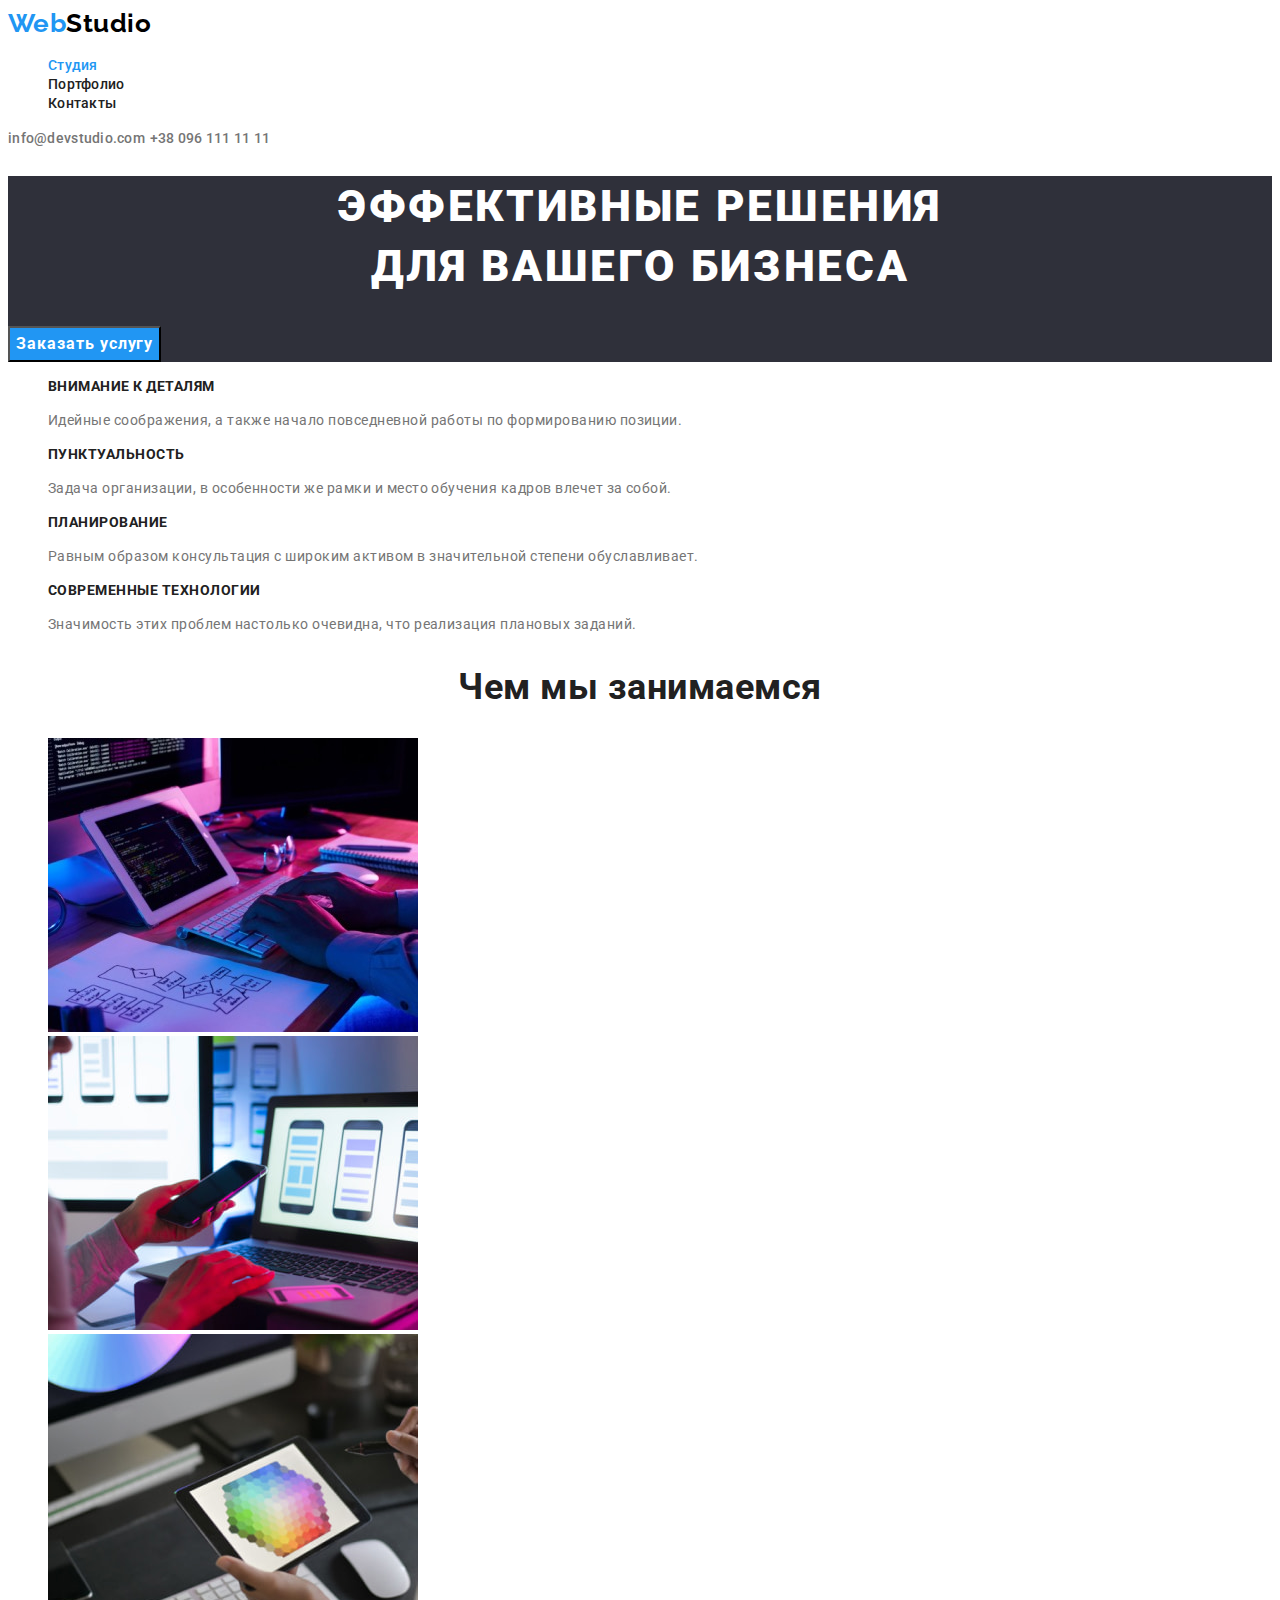
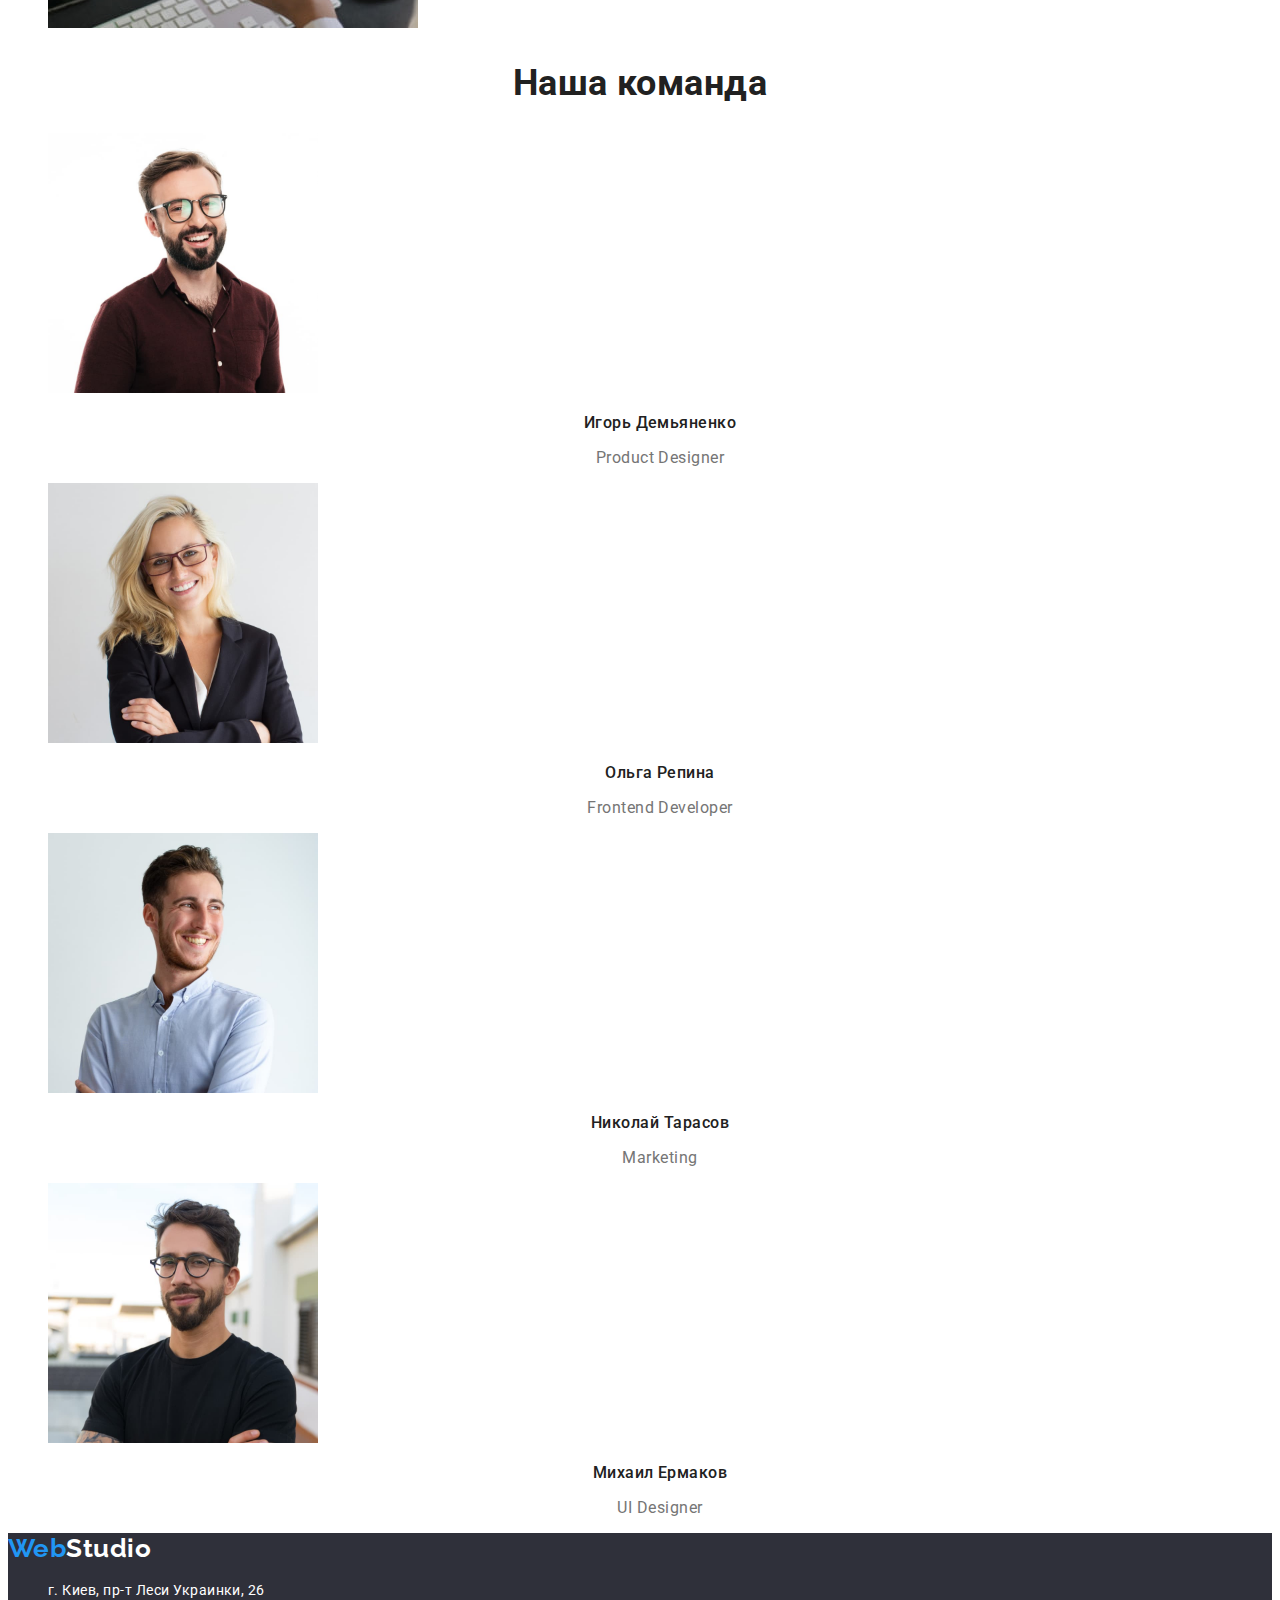
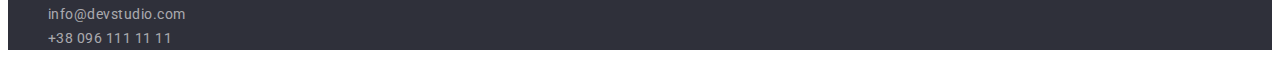
<file: index.html>
<!DOCTYPE html>
<html lang="ru">
<head>
    <meta charset="UTF-8">
    <meta http-equiv="X-UA-Compatible" content="IE=edge">
    <meta name="viewport" content="width=device-width, initial-scale=1.0">
    <title>Студия</title>
    <link rel="preconnect" href="https://fonts.googleapis.com">
    <link rel="preconnect" href="https://fonts.gstatic.com" crossorigin>
    <link href="https://fonts.googleapis.com/css2?family=Raleway:wght@700&family=Roboto:wght@400;500;700;900&display=swap"
        rel="stylesheet">
    <link rel="stylesheet" href="./css/styles.css">
</head>
<body>
    <header>
            <!--Шапка Сайта-->
            <nav>
                <a href="index.html" class="logo">Web<span class="logo-header">Studio</span></a>
                <ul class="site-nav list">
                    <li> <a href="./index.html" class="link current">Студия</a></li>
                    <li> <a href="./portfolio.html" class="link">Портфолио</a></li>
                    <li> <a href="#" class="link">Контакты</a></li>
                </ul>
            </nav>
            <div class="contacts list">
                <a href="mailto:info@devstudio.com" class="link">info@devstudio.com</a>                                               
                <a href="tel:+380961111111" class="link">+38 096 111 11 11</a>   
            </div>
    </header>
    
    <main>

             <!--Герой-->
        <div>
            <section class="hero">
                <h1 class="hero-title">Эффективные решения <br>  для вашего бизнеса</h1>
                <button type="button" class="button-secondary">Заказать услугу</button>
            </section>
        </div>

            <!--Преимущества-->
            <section class="section">
                <h2 class="section-title" hidden>Преимущества</h2>
                <ul class="feature-list list">
                    <li><h3 class="feature-title">Внимание к деталям</h3>
                        <p class="feature-item">Идейные соображения, а также начало повседневной работы по формированию позиции.</p></li>
                    <li><h3 class="feature-title">Пунктуальность</h3>
                        <p class="feature-item">Задача организации, в особенности же рамки и место обучения кадров влечет за собой.</p></li>
                    <li><h3 class="feature-title">Планирование</h3>
                        <p class="feature-item">Равным образом консультация с широким активом в значительной степени обуславливает.</p></li>
                    <li><h3 class="feature-title">Современные технологии</h3>
                        <p class="feature-item">Значимость этих проблем настолько очевидна, что реализация плановых заданий.</p></li>
                </ul>
            </section>

            <!--Направления деятельности-->
            <section class="section">
                <h2 class="section-title">Чем мы занимаемся</h2>
                <ul class="work-list list">
                    <li> <img src="./images/img-cod.jpg" alt="Создание кода" width="370" ></li>
                    <li> <img src="./images/img-tel.jpg" alt="Разработка приложений" width="370"></li>
                    <li> <img src="./images/img-tabl.jpg" alt="Разработка игр" width="370"></li>
                </ul>
            </section>

            <!--Команда-->
            <section class="section">
                <h2 class="section-title">Наша команда</h2>
                <ul class="team-list list">
                    <li> <img class="team-item-img" src="./images/img-igor.jpg" alt="Игорь Демьяненко" width="270">
                        <h3 class="team-title">Игорь Демьяненко</h3>
                        <p class="team-item" lang="en">Product Designer</p>
                    </li>
                    <li> <img class="team-item-img" src="./images/img-olga.jpg" alt="Ольга Репина" width="270">
                        <h3 class="team-title">Ольга Репина</h3>
                        <p class="team-item" lang="en">Frontend Developer</p>
                    </li>
                    <li> <img class="team-item-img" src="./images/img-nik.jpg" alt="Николай Тарасов" width="270">
                        <h3 class="team-title">Николай Тарасов</h3>
                        <p class="team-item" lang="en">Marketing</p>
                    </li>
                    <li> <img class="team-item-img" src="./images/img-mich.jpg" alt="Михаил Ермаков" width="270">
                        <h3 class="team-title">Михаил Ермаков</h3>
                        <p class="team-item" lang="en">UI Designer</p>
                    </li>
                    
                </ul>
            </section>
        
    </main>

        <!--Подвал-->
    <footer class="footer">
        <a href="./index.html" class="logo" lang="en">Web<span class="logo-footer">Studio</span></a>
        <address>
            <ul class="footer-contacts list">
                <li><a href="https://goo.gl/maps/nZHNvtM2P8FYW9ou6" class="contacts-address" target="_blank" 
                        rel="noopener noreferrer">г. Киев, пр-т Леси Украинки, 26</a></li>
                <li><a href="mailto:info@devstudio.com" class="contacts-item link">info@devstudio.com</a></li>
                <li><a href="tel:+380961111111" class="contacts-item link">+38 096 111 11 11 </a></li>
            </ul>
            
        </address>
    </footer>


</body>
</html>
</file>
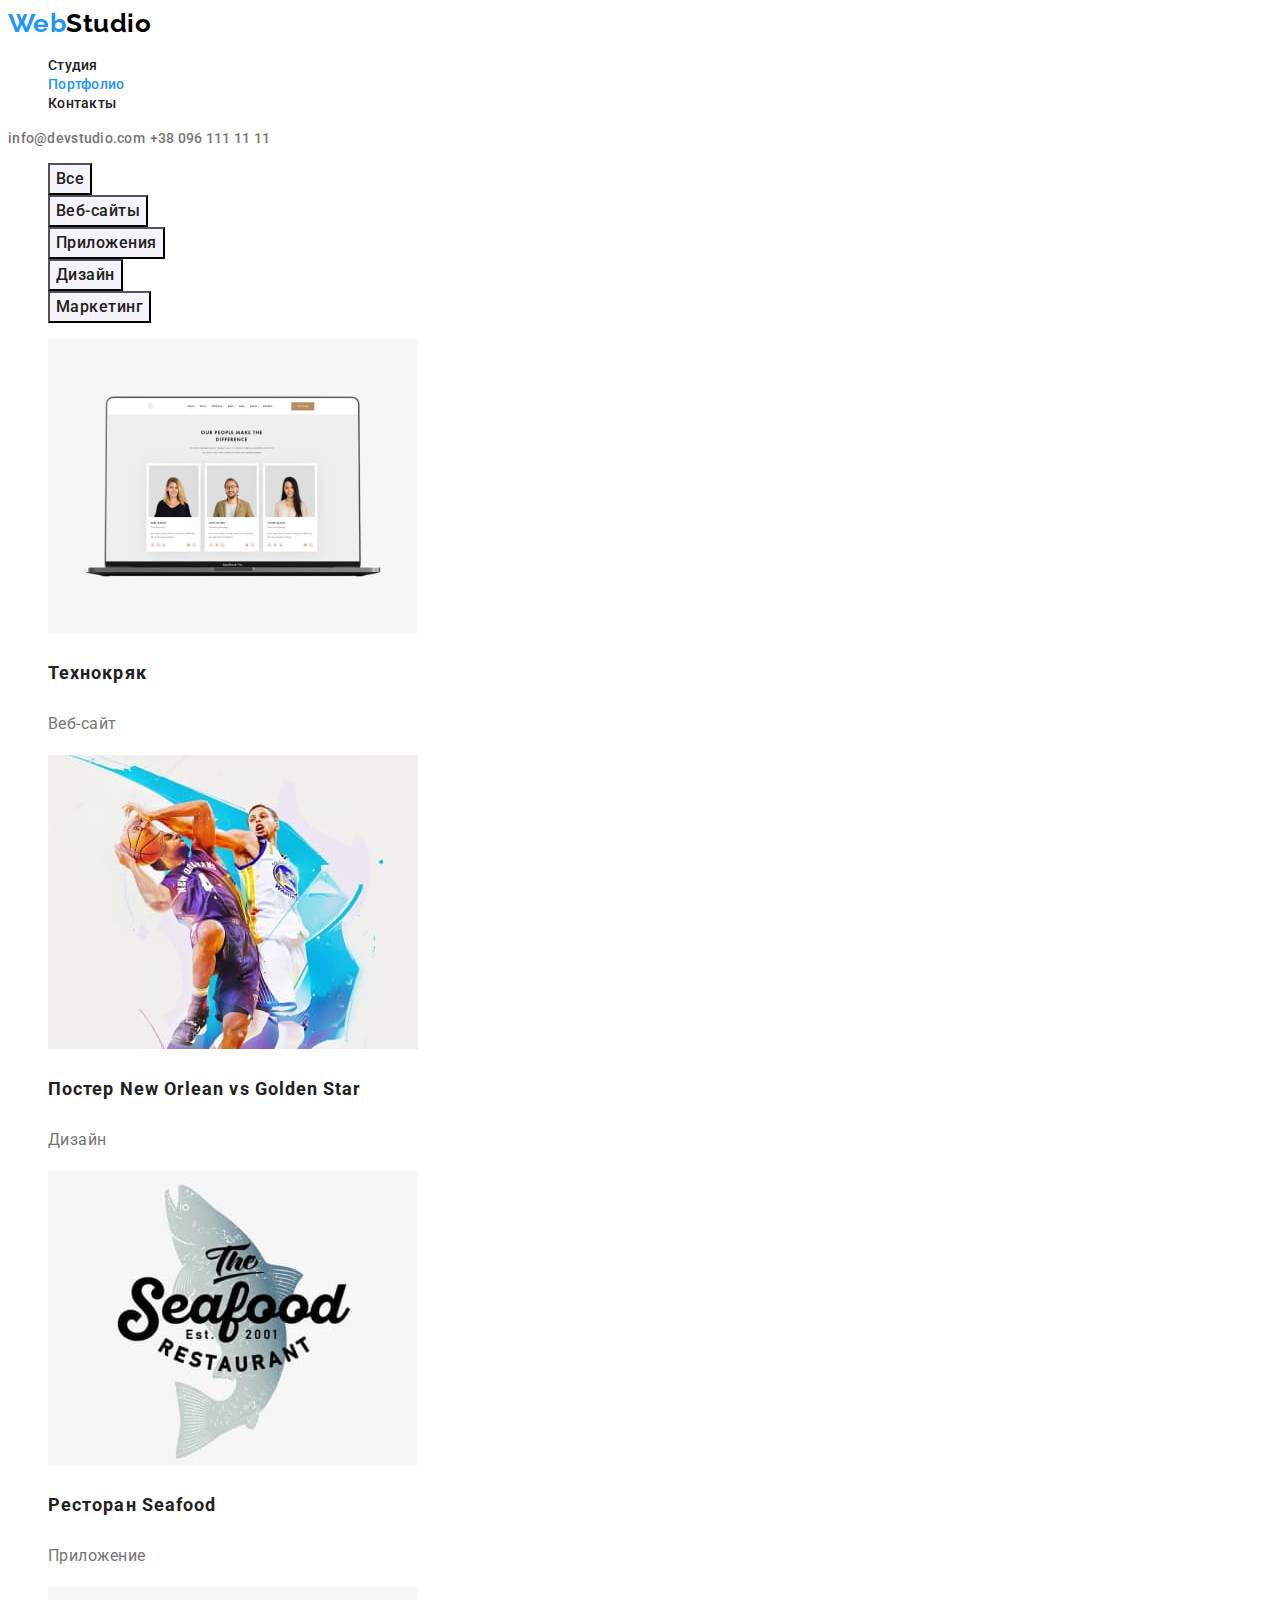
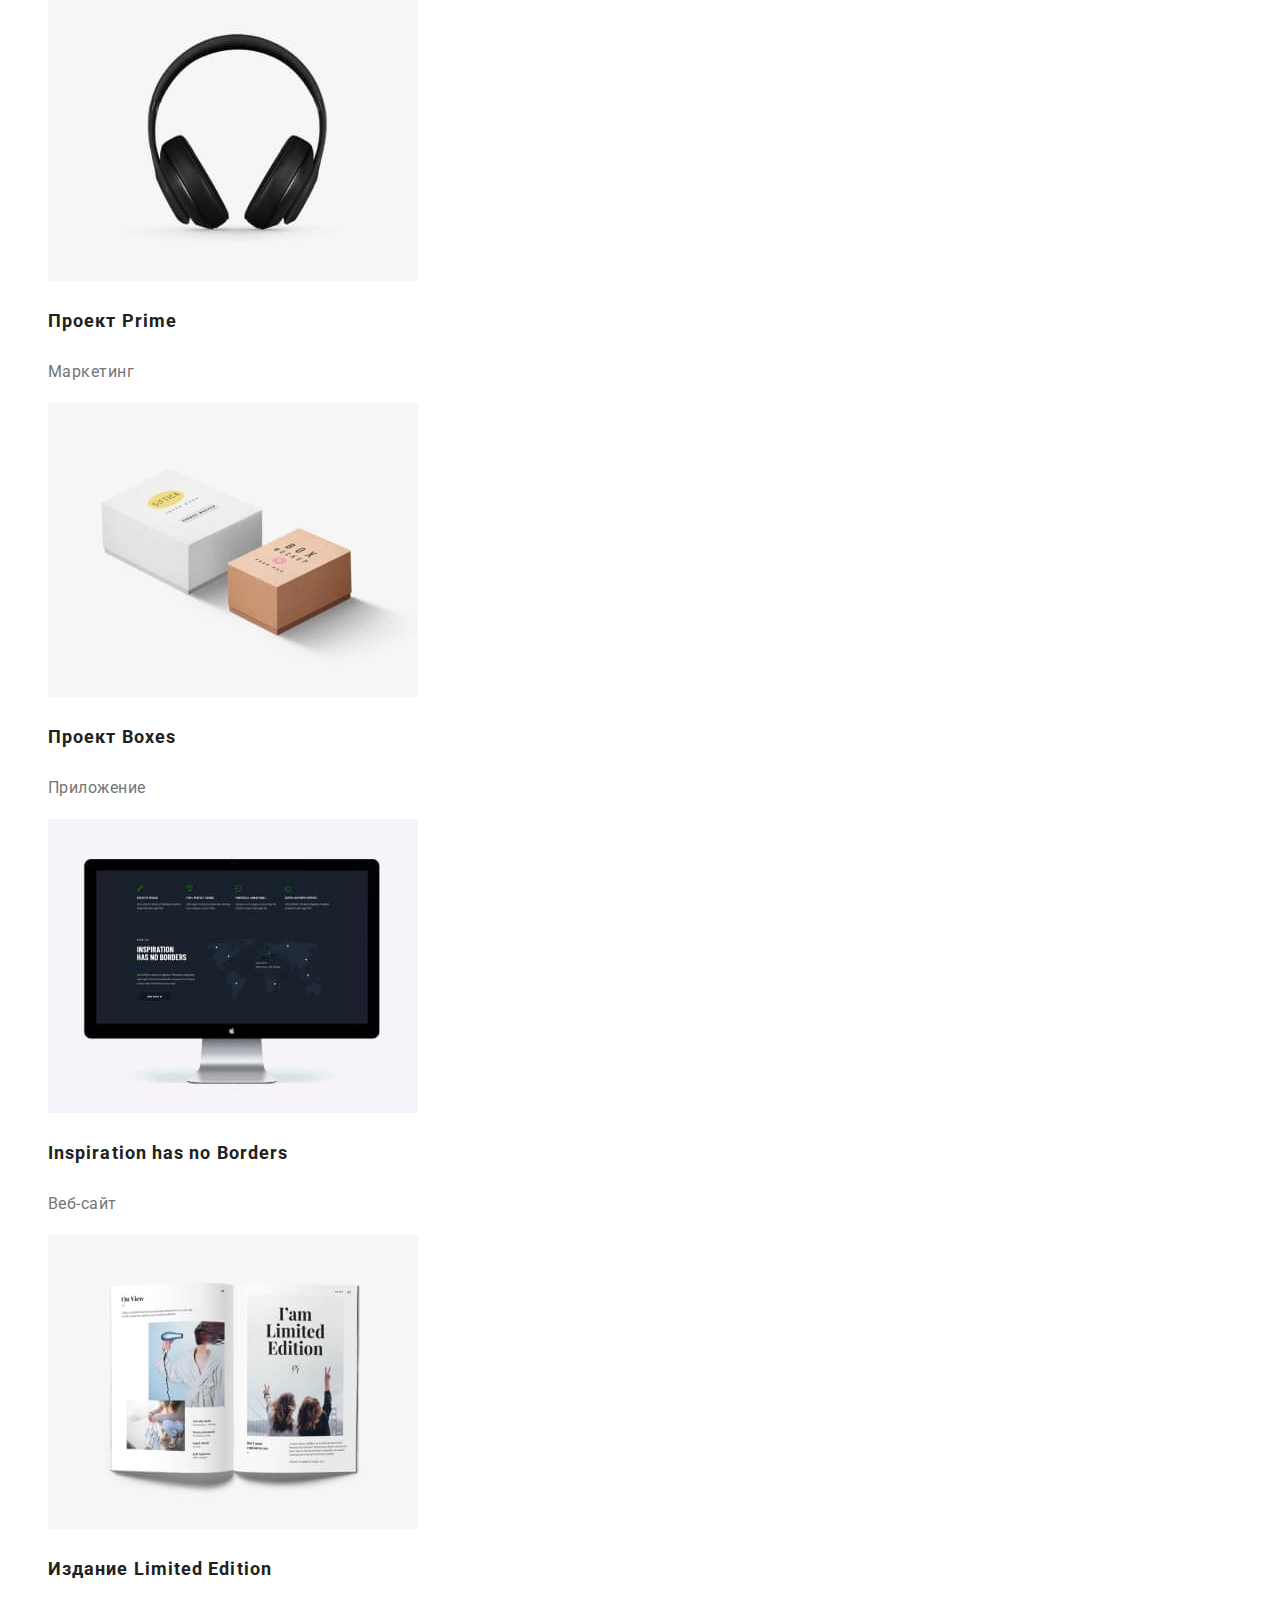
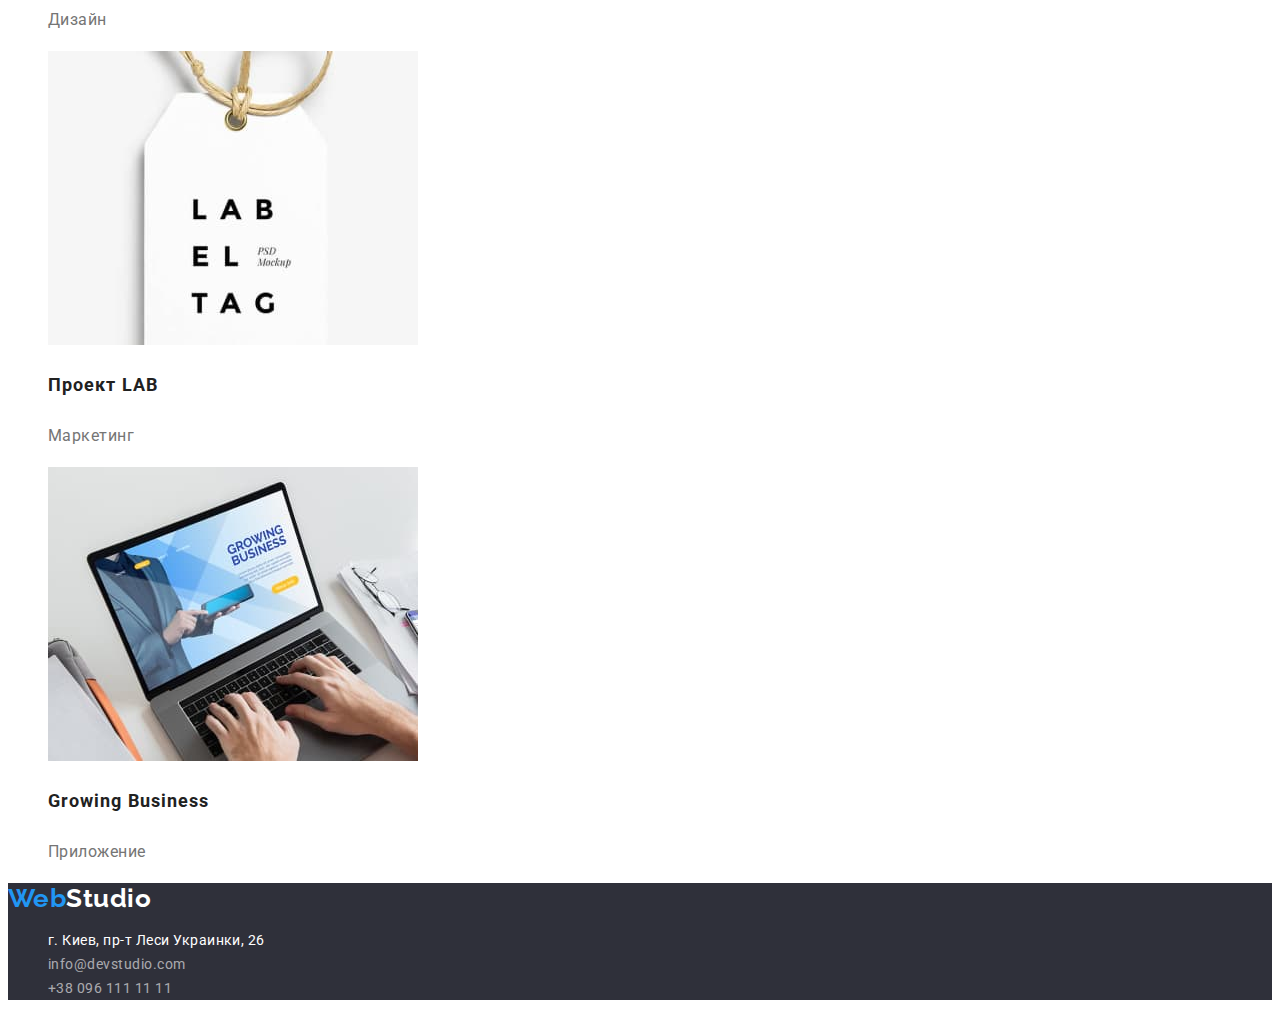
<file: portfolio.html>
<!DOCTYPE html>
<html lang="ru">

<head>
    <meta charset="UTF-8">
    <meta http-equiv="X-UA-Compatible" content="IE=edge">
    <meta name="viewport" content="width=device-width, initial-scale=1.0">
    <title>Портфолио</title>
    <link rel="preconnect" href="https://fonts.googleapis.com">
    <link rel="preconnect" href="https://fonts.gstatic.com" crossorigin>
    <link href="https://fonts.googleapis.com/css2?family=Raleway:wght@700&family=Roboto:wght@400;500;700;900&display=swap"
        rel="stylesheet">
    <link rel="stylesheet" href="./css/styles.css">   
</head>

<body>
    <header>
        <!--Шапка Сайта-->
        <nav>
            <a href="index.html" class="logo">Web<span class="logo-header">Studio</span></a>
            <ul class="site-nav list">
                <li> <a href="./index.html" class="link">Студия</a></li>
                <li> <a href="./portfolio.html" class="link current">Портфолио</a></li>
                <li> <a href="#" class="link">Контакты</a></li>
            </ul>
        </nav>
        <div class="contacts list">
            <a href="mailto:info@devstudio.com" class="link">info@devstudio.com</a>
            <a href="tel:+380961111111" class="link">+38 096 111 11 11</a>
        </div>
    </header>

    <main>
        <section class="section-potfolio">
            <h1 hidden>Портфолио</h1>
            <!-- Фильтр -->
            <h2 hidden >Фильтр</h2>
                <ul class="filters list">
                    <li><button class="button-primary">Все</button></li>
                    <li><button class="button-primary">Веб-сайты</button></li>
                    <li><button class="button-primary">Приложения</button></li>
                    <li><button class="button-primary">Дизайн</button></li>
                    <li><button class="button-primary">Маркетинг</button></li>
                </ul>
        <!--Деятельность-->       
            <h2 hidden class="activities-title">Направления деятельности</h2>
            <ul class="activities-list list">
                <li> <img class="activities-item-img" src="./images/portfo1.jpg" alt="Ноутбук с изображением троих людей" width="370">
                    <h3 class="activities-title">Технокряк</h3>
                    <p class="activities-item">Веб-сайт</p>
                </li>
                <li> <img class="activities-item-img" src="./images/portfo2.jpg" alt="Два игрока баскетбола" width="370">
                    <h3 class="activities-title">Постер <span lang="en">New Orlean vs Golden Star</span></h3>
                    <p class="activities-item">Дизайн</p>
                </li>
                <li> <img class="activities-item-img" src="./images/portfo3.jpg" alt="Логотип рыбного ресторана" width="370">
                    <h3 class="activities-title">Ресторан <span lang="en">Seafood</span></h3>
                    <p class="activities-item">Приложение</p>
                </li>
                <li> <img class="activities-item-img" src="./images/portfo4.jpg" alt="Наушники" width="370">
                    <h3 class="activities-title">Проект <span lang="en">Prime</span></h3>
                    <p class="activities-item">Маркетинг</p>
                </li>
                <li> <img class="activities-item-img" src="./images/portfo5.jpg" alt="Две коробки на столе" width="370">
                    <h3 class="activities-title">Проект <span lang="en">Boxes</span></h3>
                    <p class="activities-item">Приложение</p>
                </li>
                <li> <img class="activities-item-img" src="./images/portfo6.jpg" alt="Страничка сайта на мониторе" width="370">
                    <h3 class="activities-title" lang="en">Inspiration has no Borders</h3>
                    <p class="activities-item">Веб-сайт</p>
                </li>
                <li> <img class="activities-item-img" src="./images/portfo7.jpg" alt="Журнал в развороте" width="370">
                    <h3 class="activities-title">Издание <span lang="en">Limited Edition</span></h3>
                    <p class="activities-item">Дизайн</p>
                </li>
                <li> <img class="activities-item-img" src="./images/portfo8.jpg" alt="Изображение бирки с надписью" width="370">
                    <h3 class="activities-title">Проект <span lang="en">LAB</span></h3>
                    <p class="activities-item">Маркетинг</p>
                </li>
                <li> <img class="activities-item-img" src="./images/portfo9.jpg" alt="Ноутбук с картинкой рекламы приложения" width="370">
                    <h3 class="activities-title" lang="en">Growing Business</h3>
                    <p class="activities-item">Приложение</p>
                </li>
        
            </ul>
        </section>
    </main>

    <!--Подвал-->
    <footer class="footer">
        <a href="./index.html" class="logo" lang="en">Web<span class="logo-footer">Studio</span></a>
        <address class="footer-address">
            <ul class="footer-contacts list">
                <li><a href="https://goo.gl/maps/nZHNvtM2P8FYW9ou6" class="contacts-address" target="_blank" 
                        rel="noopener noreferrer">г. Киев, пр-т
                        Леси Украинки, 26</a></li>
                <li><a href="mailto:info@devstudio.com" class="contacts-item link">info@devstudio.com</a></li>
                <li><a href="tel:+380961111111" class="contacts-item link">+38 096 111 11 11 </a></li>
            </ul>
    
        </address>
    </footer>


</body>

</html>
</file>
<file: css/styles.css>
:root {
  --primary-text-color: #757575;
  --primary-white-color: #ffffff;
  --title-text-color: #212121;
  --akcent-text-color: #2196f3;
  --background-color-btn: #f5f4fa;
  --background-color-footer: #2f303a;
}

/* -------------------Студия------------------- */
body {
  background-color: var(--primary-white-color);
  color: var(--primary-text-color);
  font-family: "Roboto", sans-serif;
  letter-spacing: 0.03em;
}

.list {
  list-style: none;
}
a {
  text-decoration: none;
}
.button {
  cursor: pointer;
}

/* -----------------Logo style---------------- */
.logo {
  color: var(--akcent-text-color);
  font-family: "Raleway", sans-serif;
  font-weight: 700;
  font-size: 26px;
  line-height: calc(31 / 26);
}
.logo-header {
  color: rgba(0, 0, 0, 1);
}
.logo-footer {
  background-color: var(--background-color-footer);
  color: rgba(255, 255, 255, 1);
}

/*------------------- Site nav ----------------*/
.site-nav .link {
  font-weight: 500;
  font-size: 14px;
  line-height: calc(16 / 14);
  letter-spacing: 0.02em;
  color: var(--title-text-color);
}

/*------------------- Contacts ----------------*/
.contacts .link {
  font-weight: 500;
  font-size: 14px;
  line-height: calc(16 / 14);
  letter-spacing: 0.02em;
  color: var(--primary-text-color);
}
.link:hover,
.link:focus,
.link.current {
  color: var(--akcent-text-color);
}

/*----------------- Hero -----------------*/
.hero {
  background-color: var(--background-color-footer);
  text-align: center;
}
.hero-title {
  font-weight: 900;
  font-size: 44px;
  line-height: calc(60 / 44);
  text-align: center;
  letter-spacing: 0.06em;
  text-transform: uppercase;
  color: var(--primary-white-color);
}
.button-secondary {
  display: flex;
  align-items: center;

  font-family: inherit;
  font-weight: 700;
  font-size: 16px;
  line-height: calc(30 / 16);
  text-align: center;
  letter-spacing: 0.06em;
  color: var(--primary-white-color);
  background-color: var(--akcent-text-color);
}

/*----------------- Button ------------------*/

.button-secondary:hover,
.button-secondary:focus {
  color: var(--title-text-color);
  background-color: var(--background-color-btn);
}

/*----------------- Sections --------------*/
.section-title {
  font-weight: 700;
  font-size: 36px;
  line-height: calc(42 / 36);
  text-align: center;
  color: var(--title-text-color);
}

/*------------------ Features -------------*/
.feature-list .feature-title {
  font-style: normal;
  font-weight: 700;
  font-size: 14px;
  line-height: calc(16 / 14);
  text-transform: uppercase;
  color: var(--title-text-color);
}
.feature-list .feature-item {
  font-size: 14px;
  line-height: calc(24 / 14);
  color: var(--primary-text-color);
}

/*------------------- Team -----------------*/
.team-list .team-title {
  font-weight: 500;
  font-size: 16px;
  line-height: calc(19 / 16);
  text-align: center;
  color: var(--title-text-color);
}
.team-list .team-item {
  font-size: 16px;
  line-height: calc(19 / 16);
  text-align: center;
  color: var(--primary-text-color);
}
/*------------------- Footer ----------------*/
.footer {
  background-color: var(--background-color-footer);
}
.footer-contacts {
  font-style: normal;
  font-size: 14px;
  line-height: calc(24 / 14);
  text-decoration: none;
  /* color: var(--primary-white-color); */
}
.contacts-address {
  color: var(--primary-white-color);
}
.contacts-item {
  color: rgba(255, 255, 255, 0.6);
}
/* ____________________________________________ */
/*---------------- Портфолио ------------------*/

.button-primary {
  font-family: inherit;
  font-weight: 500;
  font-size: 16px;
  line-height: calc(26 / 16);
  text-align: center;
  letter-spacing: 0.03em;
  background-color: var(--background-color-btn);
  color: var(--title-text-color);
}
.button-primary:hover,
.button-primary:focus {
  background-color: var(--akcent-text-color);
  color: var(--primary-white-color);
}
/*----------- Направления деятельности --------*/

.activities-title {
  font-weight: 700;
  font-size: 18px;
  line-height: calc(36 / 18);
  letter-spacing: 0.06em;
  color: var(--title-text-color);
}
.activities-item {
  font-size: 16px;
  line-height: calc(30 / 16);
  color: var(--primary-text-color);
}
</file>
